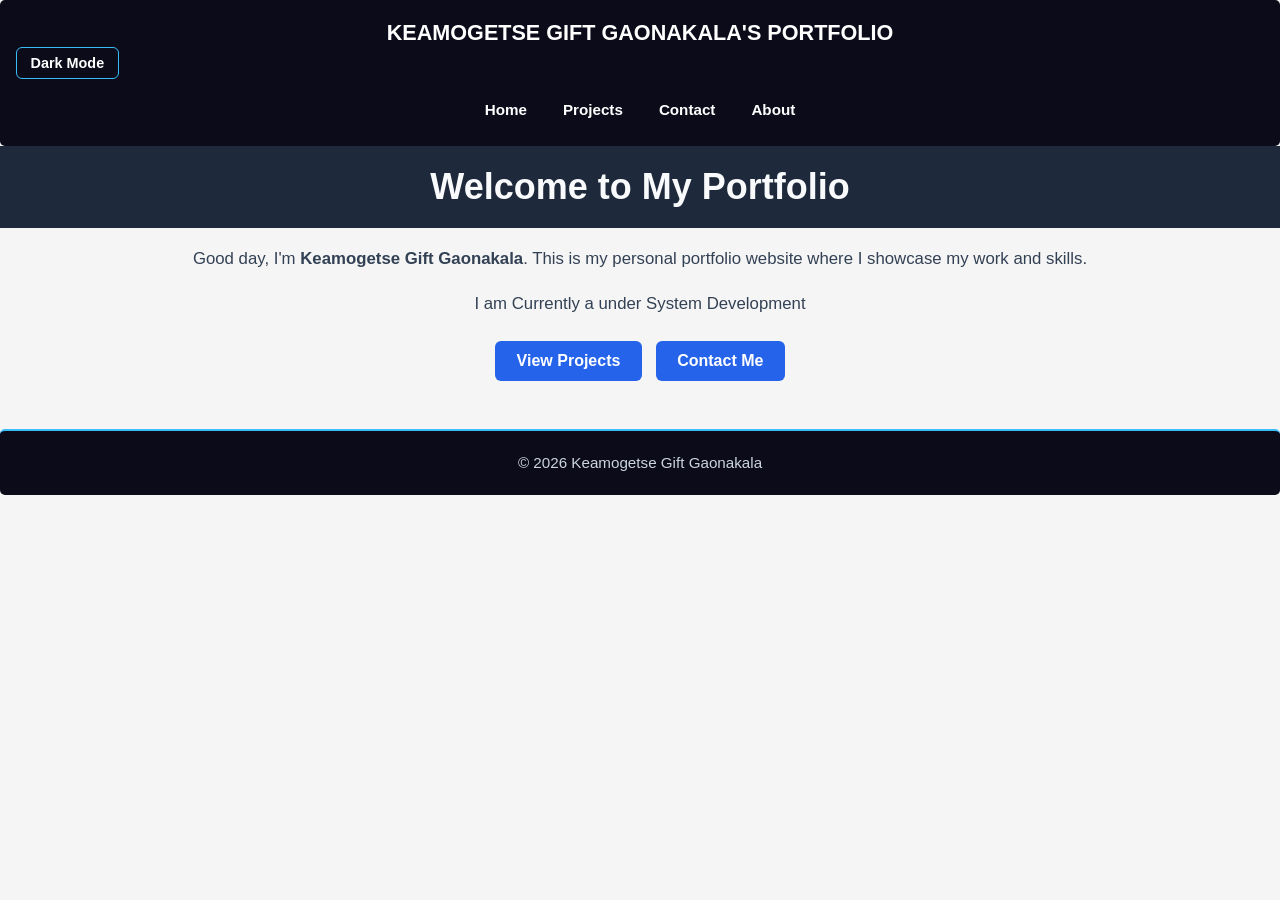
<file: index.html>
<!DOCTYPE html>
<html lang="en">
<head>
    <meta charset="UTF-8">
    <meta name="viewport" content="width=device-width, initial-scale=1.0">
    <title>keamogetse Gaonakala</title>
    <link rel="stylesheet" href="style.css">
</head>

<body class="home-page">
<nav class="navbar">
   <span class="logo">Keamogetse Gift Gaonakala's Portfolio</span>
  <button type="button" id="themeToggle" class="theme-toggle" aria-pressed="false">
  Dark Mode
</button>
   <div class="nav-links">
     <a href="index.html" class="nav-link active">Home</a>
     <a href="projects.html" class="nav-link">Projects</a>
     <a href="contact.html" class="nav-link">Contact</a>
     <a href="about.html" class="nav-link">About</a>
   </div>
  </nav>

 <main>
  <h1>Welcome to My Portfolio</h1>

  <p>Good day, I'm <strong>Keamogetse Gift Gaonakala</strong>. This is my personal portfolio website where I showcase my work and skills.</p>

  <p>I am Currently a under System Development</p>

  <div class="hero-actions">
  <a href="projects.html" class="btn">View Projects</a>
  <a href="contact.html" class="btn">Contact Me</a>
</div>

 </main>

 <script src="script.js" defer></script>

 <footer> 
  <p>&copy; 2026 Keamogetse Gift Gaonakala</p> 
</footer>

 </body>
</html>
</file>
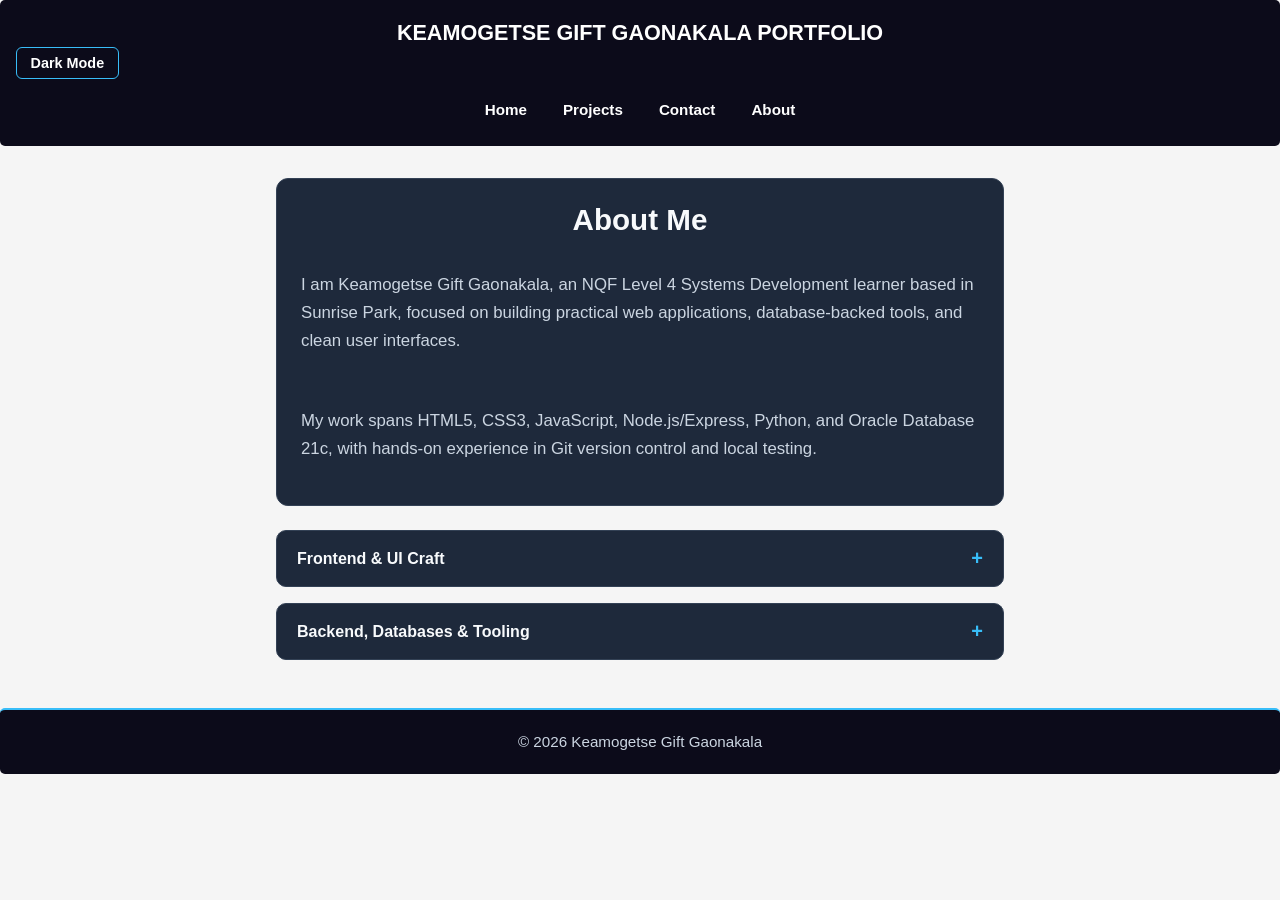
<file: about.html>
<!DOCTYPE html>
<html lang="en">
<head>
  <meta charset="UTF-8">
  <meta name="viewport" content="width=device-width, initial-scale=1.0">
  <title>Keamogetse Gaonakala</title>
  <link rel="stylesheet" href="style.css">
</head>
<body>

 <body class="contact-page">
<nav class="navbar">
   <span class="logo">Keamogetse Gift Gaonakala Portfolio</span>
   <button type="button" id="themeToggle" class="theme-toggle" aria-pressed="false">
  Dark Mode
</button>
   <div class="nav-links">
     <a href="index.html" class="nav-link">Home</a>
     <a href="projects.html" class="nav-link">Projects</a>
     <a href="contact.html" class="nav-link">Contact</a>
     <a href="about.html" class="nav-link active">About</a>
   </div>
   </nav>


  <main class="about-section">
    <section class="about-card">
      <h1>About Me</h1>
      <p>
        I am Keamogetse Gift Gaonakala, an NQF Level 4 Systems Development learner based in Sunrise Park,
        focused on building practical web applications, database-backed tools, and clean user interfaces.
      </p>
      <p>
        My work spans HTML5, CSS3, JavaScript, Node.js/Express, Python, and Oracle Database 21c,
        with hands-on experience in Git version control and local testing.
      </p>
    </section>

    <section class="about-details-group" aria-label="Technical Focus Areas">
      <details class="css-accordion">
        <summary>Frontend &amp; UI Craft</summary>
        <p>
          Responsive layouts with Flexbox and CSS Grid, accessible keyboard navigation, and pure CSS
          dark-mode styling without inline styles.
        </p>
      </details>

      <details class="css-accordion">
        <summary>Backend, Databases &amp; Tooling</summary>
        <p>
          Oracle 21c schemas, SQL/PL-SQL triggers and procedures, Python/SQLite utilities, Express
          dashboards, and Git workflows in PowerShell.
        </p>
      </details>
    </section>
  </main>


  <footer>
  <p>&copy; 2026 Keamogetse Gift Gaonakala</p> 
</footer>

  <script src="script.js" defer></script>
</body>
</html>
</file>
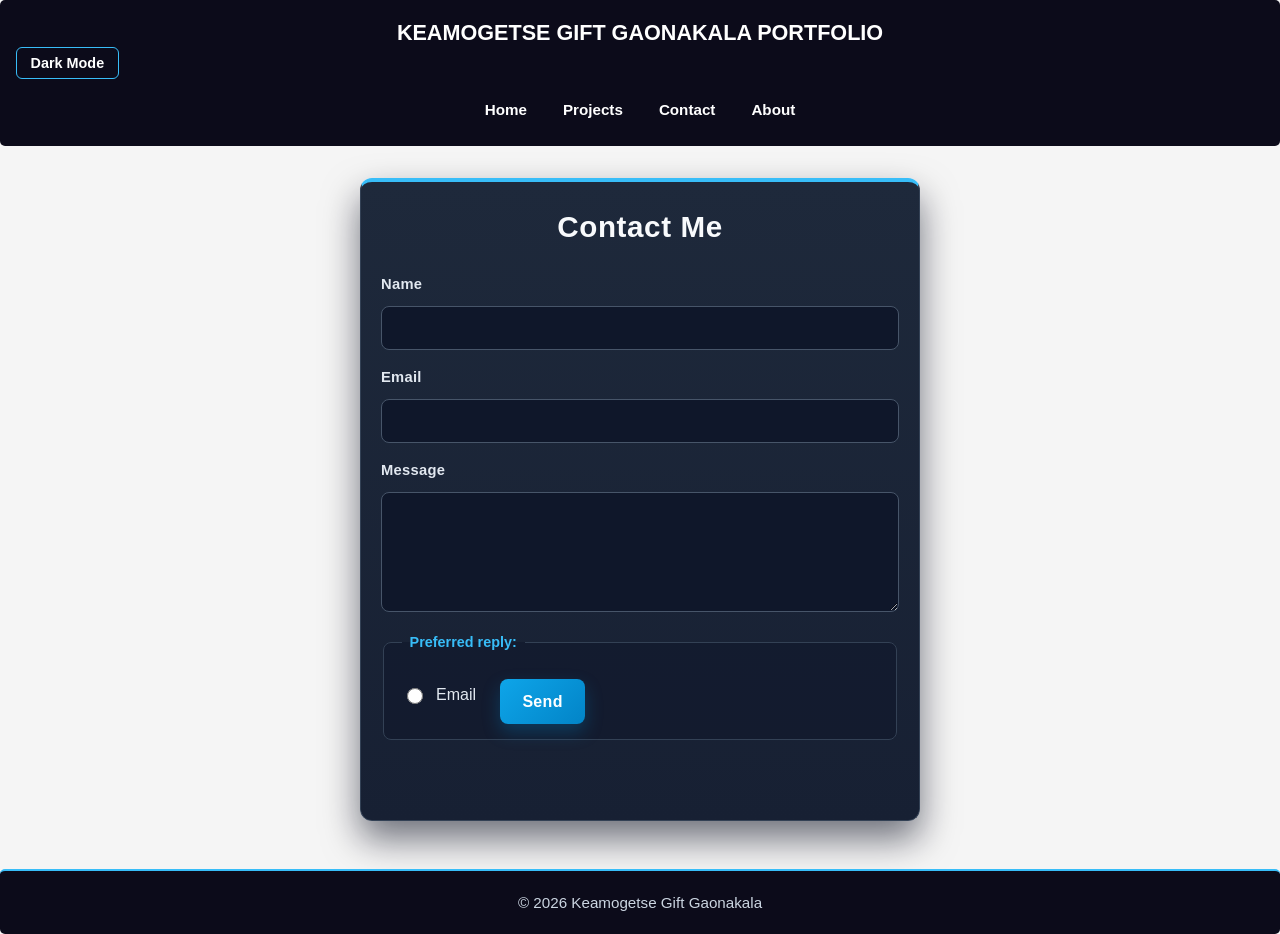
<file: contact.html>
<!DOCTYPE html>
<html lang="en">
<head>
    <meta charset="UTF-8">
    <meta name="viewport" content="width=device-width, initial-scale=1.0">
    <title>keamogetse Gaonakala</title>
    <link rel="stylesheet" href="style.css">
</head>
<body class="contact-page">
<nav class="navbar">
   <span class="logo">Keamogetse Gift Gaonakala Portfolio</span>
   <button type="button" id="themeToggle" class="theme-toggle" aria-pressed="false">
  Dark Mode
</button>
   <div class="nav-links">
     <a href="index.html" class="nav-link">Home</a>
     <a href="projects.html" class="nav-link">Projects</a>
     <a href="contact.html" class="nav-link active">Contact</a>
     <a href="about.html" class="nav-link">About</a>

   </div>
  </nav>

     <section id="contact">
  <h1>Contact Me</h1>
  <form id="contactForm">
    <label for="name">Name</label>
    <input type="text" id="name" name="name" required minlength="2">
 
    <label for="email">Email</label>
    <input type="email" id="email" name="email" >

 
  

    </select>
 
    <label for="message">Message</label>
    <textarea id="message" name="message" rows="4" required></textarea>
  

    <fieldset>
  <legend>Preferred reply:</legend>

  <input type="radio" id="replyEmail" name="preferredReply" value="email">
  <label for="replyEmail">Email</label>
  <button type="submit">Send</button>

<script src="script.js" defer></script>
    </form>
  </section>

<footer> 
  <p>&copy; 2026 Keamogetse Gift Gaonakala</p> 
</footer>
  

</body>
</html>
</file>
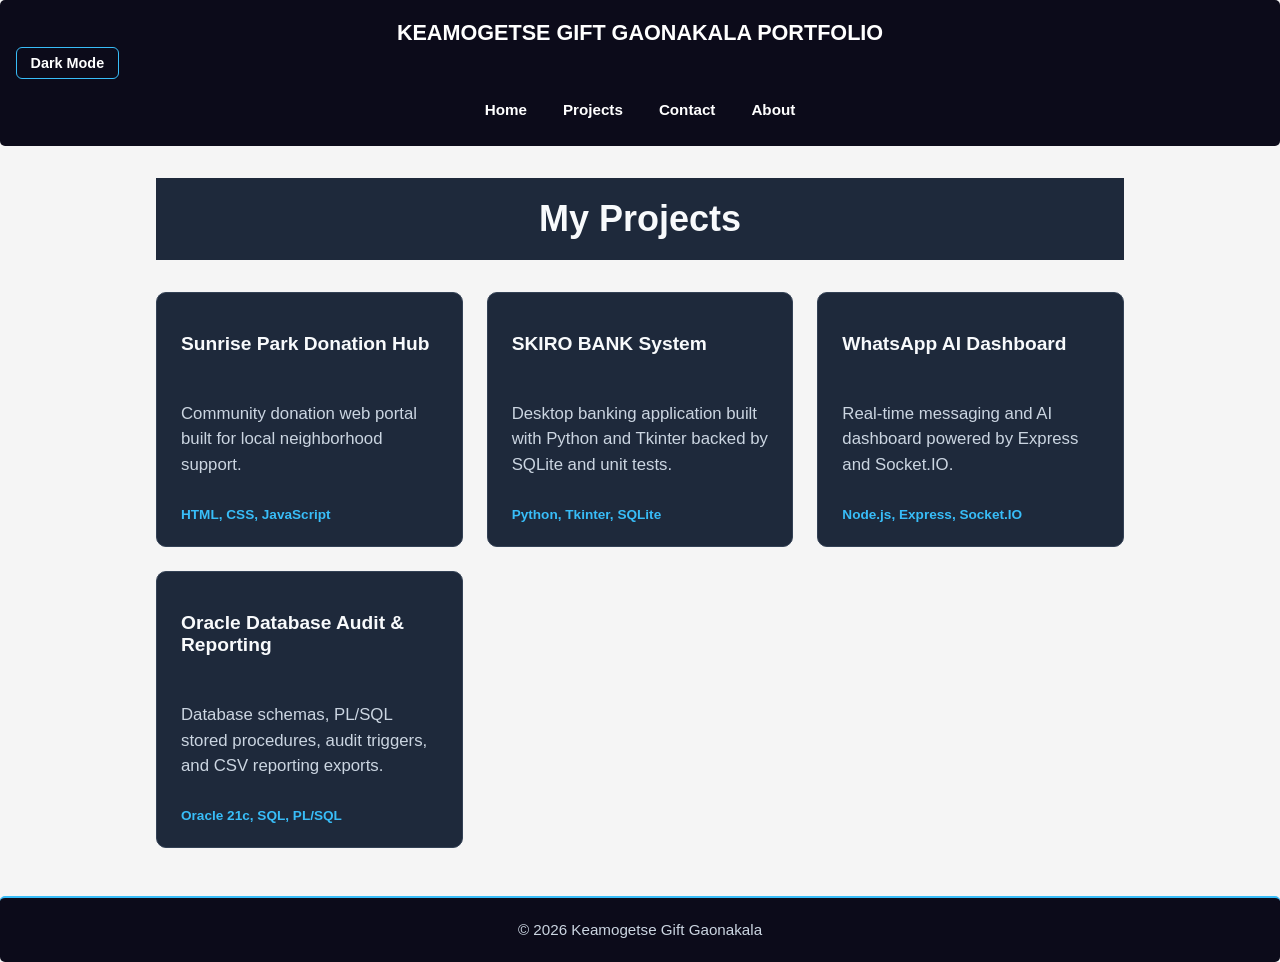
<file: projects.html>
<!DOCTYPE html>
<html lang="en">
<head>
    <meta charset="UTF-8">
    <meta name="viewport" content="width=device-width, initial-scale=1.0">
    <title>keamogetse Gaonakala</title>
    <link rel="stylesheet" href="style.css">
</head>
<body class="projects-page">
<nav class="navbar">
   <span class="logo">Keamogetse Gift Gaonakala Portfolio</span>
  <button type="button" id="themeToggle" class="theme-toggle" aria-pressed="false">
  Dark Mode
</button>
   <div class="nav-links">
     <a href="index.html" class="nav-link">Home</a>
     <a href="projects.html" class="nav-link Active">Projects</a>
     <a href="contact.html" class="nav-link">Contact</a>
     <a href="about.html" class="nav-link">About</a>
   </div>
  </nav>

<main class="projects-section">
  <h1>My Projects</h1>
  <div id="projects-grid" class="projects-grid"></div>
</main>
<script src="script.js" defer></script>


  
</section>

<footer> 
  <p>&copy; 2026 Keamogetse Gift Gaonakala</p> 
</footer>

</body>
</html>
</file>
<file: style.css>
* {
  box-sizing: border-box;
}

body {
  background-color: #f5f5f5;
  color: #1e293b;
  font-family: Arial, sans-serif;
  margin: 0;
}

nav {
  background-color: #0c0b1a;
  color: #ffffff;
  border-radius: 5px;
  padding: 1.25rem 1rem;
}

.logo {
  display: block;
  width: 100%;
  font-size: 1.35rem;
  font-weight: bold;
  text-transform: uppercase;
  text-align: center;
  line-height: 1.25;
}

.nav-links {
  display: flex;
  flex-wrap: wrap;
  justify-content: center;
  align-items: center;
  gap: 0.5rem 0.75rem;
  margin-top: 0.85rem;
}

.nav-link,
.nav-link:visited {
  color: #ffffff;
  text-decoration: none;
  font-weight: bold;
  padding: 0.5rem 0.75rem;
  font-size: 0.95rem;
  border-radius: 4px;
}

.nav-link:hover,
.nav-link:focus-visible {
  background-color: #ffffff;
  color: #0c0b1a;
  outline: 2px solid #38bdf8;
  outline-offset: 2px;
}

/* home page */

h1 {
  color: #f8fafc;
  background-color: #1e293b;
  text-align: center;
  padding: 1.25rem 1rem;
  font-family: Arial, sans-serif;
  font-size: clamp(1.6rem, 5vw, 2.25rem);
  margin: 0;
}

p {
  color: #334155;
  font-family: Arial, sans-serif;
  font-size: 1.05rem;
  line-height: 1.55;
  margin: 1.15rem 0;
  text-align: center;
}

.hero-actions {
  display: flex;
  flex-wrap: wrap;
  justify-content: center;
  gap: 0.85rem;
  margin-top: 1.5rem;
  padding: 0 1rem;
}

.btn {
  display: inline-block;
  padding: 0.7rem 1.35rem;
  background-color: #2563eb;
  color: #ffffff;
  text-decoration: none;
  font-weight: 600;
  border-radius: 6px;
}

.btn:hover,
.btn:focus-visible {
  background-color: #1d4ed8;
  outline: 2px solid #93c5fd;
  outline-offset: 2px;
}

/* contact page */

#contact {
  max-width: 560px;
  margin: 2rem auto;
  padding: 1.75rem 1.25rem;
  background: linear-gradient(180deg, #1e293b 0%, #172033 100%);
  border: 1px solid #334155;
  border-top: 4px solid #38bdf8;
  border-radius: 12px;
  box-shadow: 0 18px 36px rgba(2, 6, 23, 0.55);
  transition: transform 0.25s ease, box-shadow 0.25s ease, border-color 0.25s ease;
}

#contact h1 {
  text-align: center;
  margin-bottom: 1.75rem;
  font-size: 1.85rem;
  letter-spacing: 0.02em;
  color: #f8fafc;
  background-color: transparent;
  padding: 0;
}

#contactForm {
  display: flex;
  flex-direction: column;
  gap: 0.9rem;
}

#contactForm > label {
  font-size: 0.92rem;
  font-weight: 600;
  letter-spacing: 0.02em;
  color: #e2e8f0;
  margin-top: 0.25rem;
}

#contactForm input[type="text"],
#contactForm input[type="email"],
#contactForm textarea {
  width: 100%;
  padding: 0.75rem 0.95rem;
  background-color: #0f172a;
  color: #f8fafc;
  border: 1px solid #475569;
  border-radius: 8px;
  font-family: inherit;
  font-size: 1rem;
  transition: border-color 0.2s ease, box-shadow 0.2s ease, background-color 0.2s ease;
}

#contactForm textarea {
  min-height: 120px;
  resize: vertical;
}

#contactForm input[type="text"]:hover,
#contactForm input[type="email"]:hover,
#contactForm textarea:hover {
  border-color: #64748b;
}

#contactForm input:focus-visible,
#contactForm textarea:focus-visible {
  outline: none;
  border-color: #38bdf8;
  background-color: #131c31;
  box-shadow: 0 0 0 3px rgba(56, 189, 248, 0.22);
}

#contactForm fieldset {
  border: 1px solid #334155;
  border-radius: 8px;
  padding: 0.95rem 1.1rem;
  margin-top: 0.5rem;
  background-color: rgba(15, 23, 42, 0.55);
  display: flex;
  align-items: center;
  flex-wrap: wrap;
  gap: 0.65rem;
}

#contactForm legend {
  padding: 0 0.5rem;
  font-size: 0.9rem;
  font-weight: 600;
  color: #38bdf8;
}

#contactForm input[type="radio"] {
  accent-color: #38bdf8;
  width: 1rem;
  height: 1rem;
  cursor: pointer;
}

#contactForm fieldset label {
  margin-right: 0.85rem;
  color: #e2e8f0;
  cursor: pointer;
}

#contactForm button[type="submit"] {
  margin-top: 0.85rem;
  padding: 0.85rem 1.4rem;
  background: linear-gradient(135deg, #0ea5e9 0%, #0284c7 100%);
  color: #ffffff;
  font-size: 1rem;
  font-weight: 700;
  letter-spacing: 0.02em;
  border: none;
  border-radius: 8px;
  cursor: pointer;
  box-shadow: 0 8px 18px rgba(2, 132, 199, 0.3);
  transition: transform 0.15s ease, filter 0.2s ease, box-shadow 0.2s ease;
}

#contactForm button[type="submit"]:hover {
  filter: brightness(1.08);
  transform: translateY(-1px);
  box-shadow: 0 12px 22px rgba(2, 132, 199, 0.4);
}

#contactForm button[type="submit"]:active {
  transform: translateY(0);
}

#contactForm button[type="submit"]:focus-visible {
  outline: 2px solid #7dd3fc;
  outline-offset: 3px;
}

#contact:hover {
  transform: translateY(-4px);
  border-color: #38bdf8;
  box-shadow: 0 24px 44px rgba(2, 6, 23, 0.7);
}

/* projects page */

.projects-section {
  max-width: 1000px;
  margin: 2rem auto;
  padding: 0 1rem;
}

.projects-section h1 {
  text-align: center;
  margin-bottom: 2rem;
}

.projects-grid {
  display: grid;
  grid-template-columns: repeat(auto-fit, minmax(250px, 1fr));
  gap: 1.5rem;
}

.project-card {
  background-color: #1e293b;
  border: 1px solid #334155;
  border-radius: 10px;
  padding: 1.5rem;
  display: flex;
  flex-direction: column;
  gap: 0.75rem;
  transition: transform 0.2s ease, border-color 0.2s ease;
}

.project-card:hover {
  transform: translateY(-4px);
  border-color: #38bdf8;
}

.project-card h2 {
  font-size: 1.2rem;
  color: #f8fafc;
}

.project-card p {
  color: #cbd5e1;
  line-height: 1.5;
  flex-grow: 1;
  text-align: left;
}

.project-stack {
  font-size: 0.85rem;
  font-weight: 600;
  color: #38bdf8;
}

/* about page */

.about-section {
  max-width: 760px;
  margin: 2rem auto;
  padding: 0 1rem;
  display: flex;
  flex-direction: column;
  gap: 1.5rem;
}

.about-card {
  background-color: #1e293b;
  border: 1px solid #334155;
  border-radius: 12px;
  padding: 1.5rem;
  display: flex;
  flex-direction: column;
  gap: 1rem;
}

.about-card h1 {
  font-size: 1.85rem;
  color: #f8fafc;
  background-color: transparent;
  padding: 0;
}

.about-card p {
  color: #cbd5e1;
  line-height: 1.65;
  text-align: left;
}

.about-details-group {
  display: flex;
  flex-direction: column;
  gap: 1rem;
}

/* CSS-only expandable panels with custom indicator and open-state highlight */
.css-accordion {
  background-color: #1e293b;
  border: 1px solid #334155;
  border-radius: 10px;
  padding: 1rem 1.25rem;
  transition: border-color 0.25s ease, background-color 0.25s ease;
}

.css-accordion:hover {
  border-color: #64748b;
}

.css-accordion[open] {
  border-color: #38bdf8;
  background-color: #172033;
}

.css-accordion summary {
  list-style: none;
  display: flex;
  justify-content: space-between;
  align-items: center;
  gap: 0.75rem;
  font-weight: 600;
  color: #f8fafc;
  cursor: pointer;
}

.css-accordion summary::-webkit-details-marker {
  display: none;
}

.css-accordion summary::after {
  content: "+";
  font-size: 1.25rem;
  color: #38bdf8;
  flex-shrink: 0;
  transition: transform 0.25s ease;
}

.css-accordion[open] summary::after {
  transform: rotate(45deg);
}

.css-accordion p {
  margin-top: 0.85rem;
  color: #cbd5e1;
  line-height: 1.55;
  text-align: left;
}

.theme-toggle {
  padding: 0.45rem 0.85rem;
  border-radius: 6px;
  border: 1px solid #38bdf8;
  background-color: transparent;
  color: inherit;
  font-family: inherit;
  font-size: 0.9rem;
  font-weight: 600;
  cursor: pointer;
}

.theme-toggle:hover,
.theme-toggle:focus-visible {
  background-color: rgba(56, 189, 248, 0.15);
  outline: 2px solid #7dd3fc;
  outline-offset: 2px;
}

body.dark-mode {
  background-color: #0f172a;
  color: #f8fafc;
}

body.dark-mode p {
  color: #cbd5e1;
}

body.dark-mode .theme-toggle {
  color: #f8fafc;
  border-color: #38bdf8;
}

body.dark-mode #contact,
body.dark-mode .project-card,
body.dark-mode .about-card,
body.dark-mode .css-accordion {
  background-color: #1e293b;
  border-color: #334155;
  box-shadow: 0 10px 24px rgba(2, 6, 23, 0.45);
}

body.dark-mode #contact h1,
body.dark-mode .project-card h2,
body.dark-mode .about-card h1,
body.dark-mode .css-accordion summary,
body.dark-mode #contactForm > label,
body.dark-mode #contactForm fieldset label {
  color: #f8fafc;
}

body.dark-mode .project-card p,
body.dark-mode .about-card p,
body.dark-mode .css-accordion p {
  color: #cbd5e1;
}

body.dark-mode #contactForm input[type="text"],
body.dark-mode #contactForm input[type="email"],
body.dark-mode #contactForm textarea,
body.dark-mode #contactForm fieldset {
  background-color: #0f172a;
  color: #f8fafc;
  border-color: #475569;
}

@media (max-width: 480px) {
  nav {
    padding: 1rem 0.75rem;
  }

  .nav-links {
    gap: 0.4rem 0.5rem;
  }

  .nav-link,
  .nav-link:visited {
    padding: 0.45rem 0.6rem;
    font-size: 0.9rem;
  }
}

footer {
  background-color: #0c0b1a;
  color: #ffffff;
  text-align: center;
  padding: 1.25rem 1rem;
  margin-top: 3rem;
  border-radius: 5px;
  border-top: 2px solid #38bdf8;
}

footer p {
  color: #cbd5e1;
  font-size: 0.95rem;
  margin: 0;
}

body.dark-mode footer {
  background-color: #090d16;
  border-top-color: #38bdf8;
}

body.dark-mode footer p {
  color: #cbd5e1;
}
</file>
